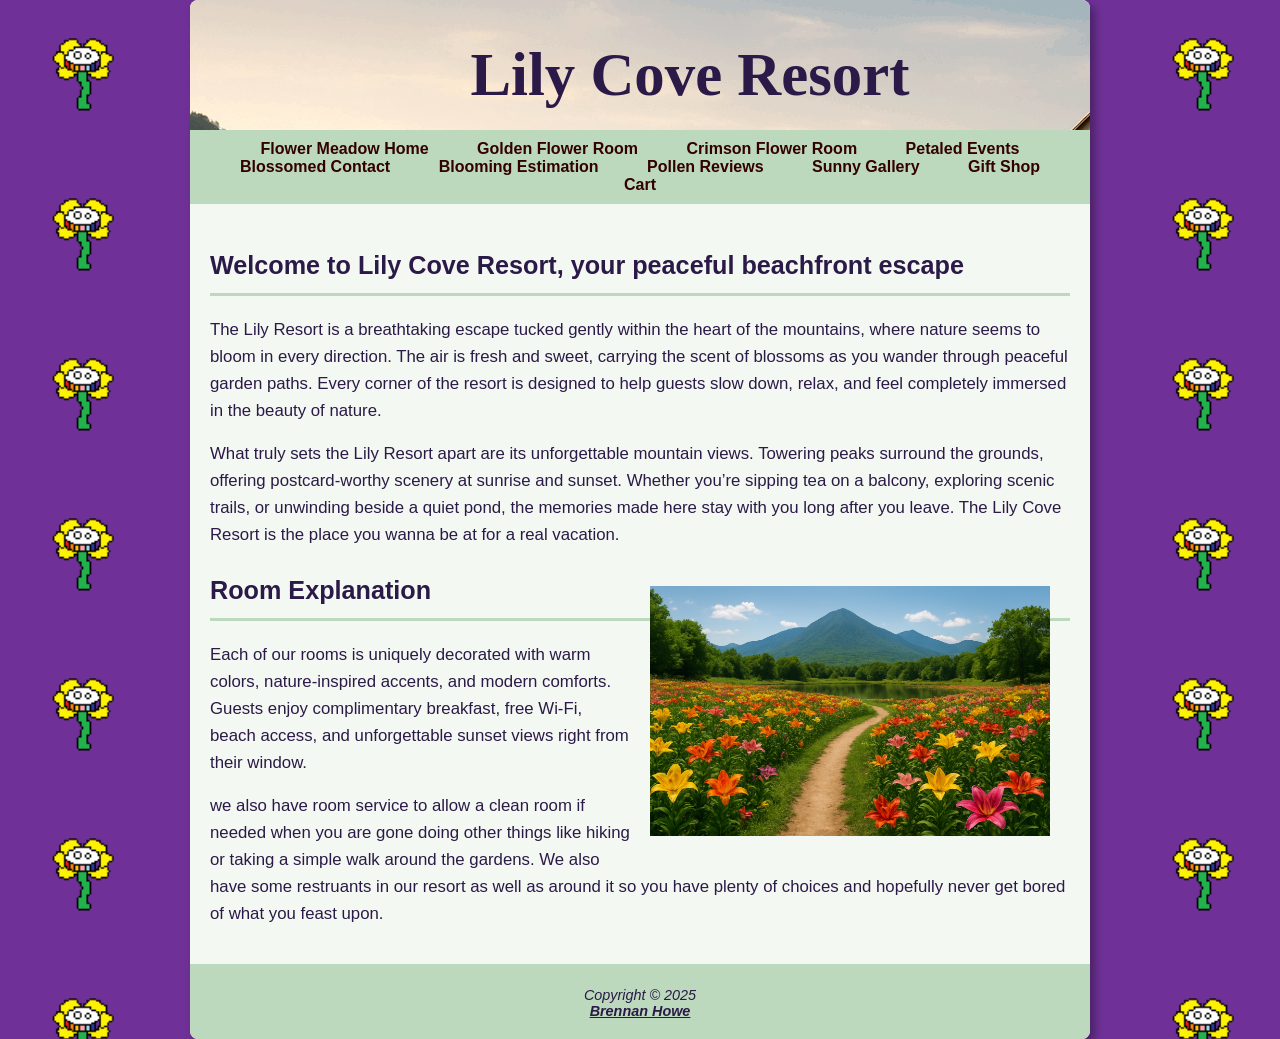
<file: index.html>
<!DOCTYPE html>
<!--defines the document type and version of HTML-->
<html lang="en">
<head>
<title>Welcome to Lily Cove</title>
<meta charset="utf-8">
<meta name="viewport" content="width=device-width, initial-scale=1.0">
<link rel="stylesheet" href="styles/styles.css">
</head>
<body>
<div id="wrapper">
  <header>
      <h1>Lily Cove Resort</h1>
  </header>
  <!--Main navigation bar for site links-->
  <nav>
	 <ul> 
		 <li><a href="index.html">Flower Meadow Home</a></li>
		 <li><a href="rooms/golden_flower_room.html">Golden Flower Room</a></li>
		 <li><a href="rooms/crimson_flower_room.html">Crimson Flower Room</a></li>
		 <li><a href="events/weekend.html">Petaled Events</a></li>
		 <li><a href="contact.html">Blossomed Contact</a></li>
		 <li><a href="estimate/estimate.html">Blooming Estimation</a></li>
		 <li><a href="review/review.html">Pollen Reviews</a></li>
		 <li><a href="gallery/gallery.html">Sunny Gallery</a></li>
		 <li><a href="shopping/shop.html">Gift Shop</a></li>
		 <li><a href="shopping/cart.html">Cart</a></li>
	 </ul>
</nav>
 <!--Main content area for introductory and room information-->
 <main>
 <h2> Welcome to Lily Cove Resort, your peaceful beachfront escape </h2>
 <!--Introductory paragraphs describing the resort atmosphere-->
 <p> The Lily Resort is a breathtaking escape tucked gently within the heart of the mountains, where nature seems to bloom in every direction. The air is fresh and sweet, carrying the scent of blossoms as you wander through peaceful garden paths. Every corner of the resort is designed to help guests slow down, relax, and feel completely immersed in the beauty of nature.</p>
 <p> What truly sets the Lily Resort apart are its unforgettable mountain views. Towering peaks surround the grounds, offering postcard-worthy scenery at sunrise and sunset. Whether you’re sipping tea on a balcony, exploring scenic trails, or unwinding beside a quiet pond, the memories made here stay with you long after you leave. The Lily Cove Resort is the place you wanna be at for a real vacation.</p>
  <!--Embedded image showing scenic view-->
 <img src="images/scenery.jpg" alt="Beautiful mountain and garden scenery at Lily Cove Resort" width="400" height="250">
 <h2>Room Explanation</h2>
 <p>Each of our rooms is uniquely decorated with warm colors, nature-inspired accents, and modern comforts. Guests enjoy complimentary breakfast, free Wi-Fi, beach access, and unforgettable sunset views right from their window.</p>
 <p>we also have room service to allow a clean room if needed when you are gone doing other things like hiking or taking a simple walk around the gardens. We also have some restruants in our resort as well as around it so you have plenty of choices and hopefully never get bored of what you feast upon.</p>
  </main>
  <!--Footer section with copyright and contact email-->
  <footer>
  Copyright &copy; 2025<br>
  <!--Email link for contacting the site owner-->
  <a href="bdhowe@amarillocollege.com">Brennan Howe</a>
  </footer>
</div>
</body>
</html>
</file>
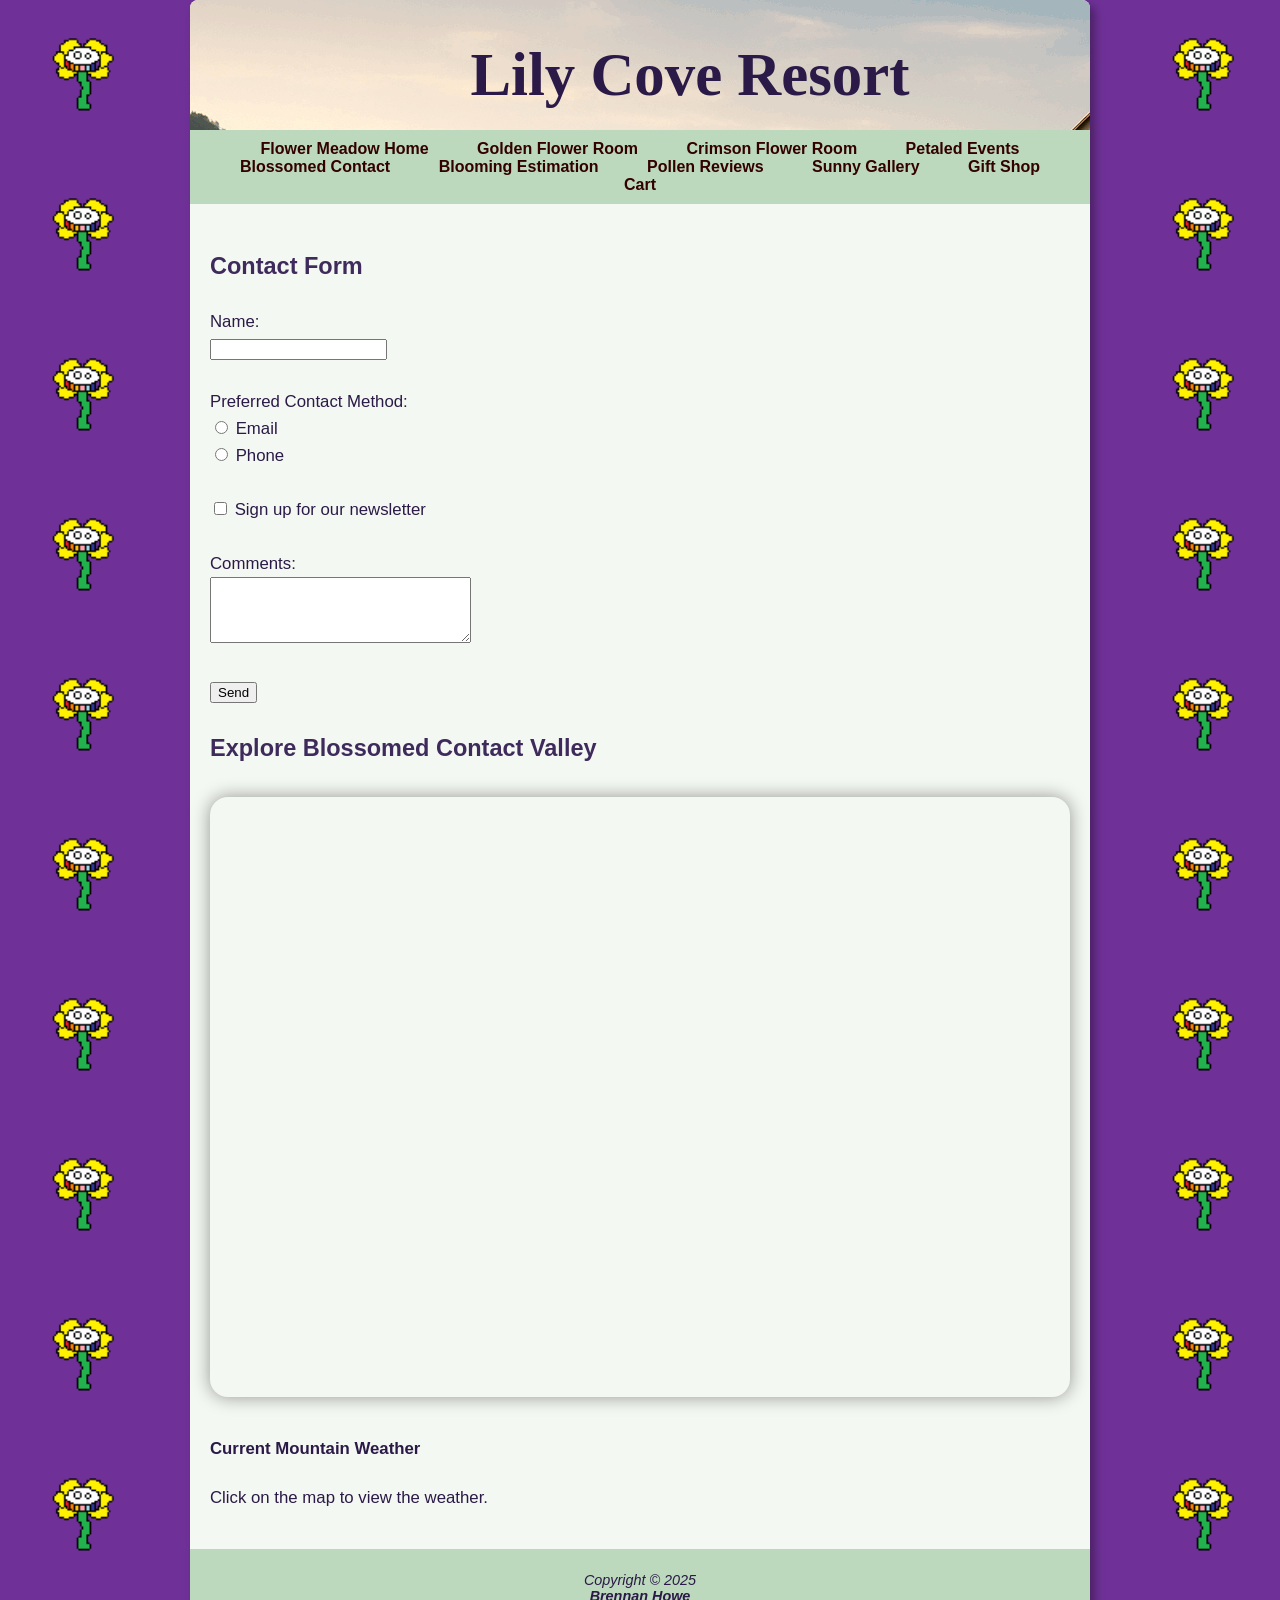
<file: contact.html>
<!DOCTYPE html>
<html lang="en">
<head>
<title>Lily Cove - Blossomed Contact</title>
<meta charset="utf-8">
<meta name="viewport" content="width=device-width, initial-scale=1.0">
<link rel="stylesheet" href="styles/styles.css">
</head>

<body>

<div id="wrapper">

<header>
    <h1>Lily Cove Resort</h1>
</header>

<nav>
    <ul> 
        <li><a href="index.html">Flower Meadow Home</a></li>
        <li><a href="rooms/golden_flower_room.html">Golden Flower Room</a></li>
        <li><a href="rooms/crimson_flower_room.html">Crimson Flower Room</a></li>
        <li><a href="events/weekend.html">Petaled Events</a></li>
        <li><a href="contact.html">Blossomed Contact</a></li>
        <li><a href="estimate/estimate.html">Blooming Estimation</a></li>
        <li><a href="review/review.html">Pollen Reviews</a></li>
        <li><a href="gallery/gallery.html">Sunny Gallery</a></li>
        <li><a href="shopping/shop.html">Gift Shop</a></li>
        <li><a href="shopping/cart.html">Cart</a></li>
    </ul>
</nav>

<main>

<h3>Contact Form</h3>

<form action="https://webdevbasics.net/scripts/demo.php" method="post">

<label for="name">Name:</label><br>
<input type="text" id="name" name="name"><br><br>

<label>Preferred Contact Method:</label><br>

<input type="radio" id="email" name="contact" value="email">
<label for="email">Email</label><br>

<input type="radio" id="phone" name="contact" value="phone">
<label for="phone">Phone</label><br><br>

<label for="newsletter">
<input type="checkbox" id="newsletter" name="newsletter">
Sign up for our newsletter
</label><br><br>

<label for="comments">Comments:</label><br>
<textarea id="comments" name="comments" rows="4" cols="30"></textarea><br><br>

<input type="submit" value="Send">

</form>

<h3>Explore Blossomed Contact Valley</h3>

<div class="map-wrapper">

<iframe
    id="valleyMap"
    src="https://www.google.com/maps?q=Maroon+Bells+Colorado&output=embed"
    class="interactive-map"
    allowfullscreen=""
    loading="lazy">
</iframe>

</div>

<div id="weatherBox">

<h4>Current Mountain Weather</h4>

<p id="temp">
    Click on the map to view the weather.
</p>

<p id="condition"></p>

</div>

<script>

document.getElementById("valleyMap").onclick = function() {

    document.getElementById("temp").innerHTML =
        "Temperature: 48°F";

    document.getElementById("condition").innerHTML =
        "Cool mountain air with flower fields blooming beneath snowy peaks.";

};

</script>

</main>

<footer>
Copyright &copy; 2025<br>
<a href="mailto:bdhowe@amarillocollege.com">Brennan Howe</a>
</footer>

</div>

</body>
</html>
</file>
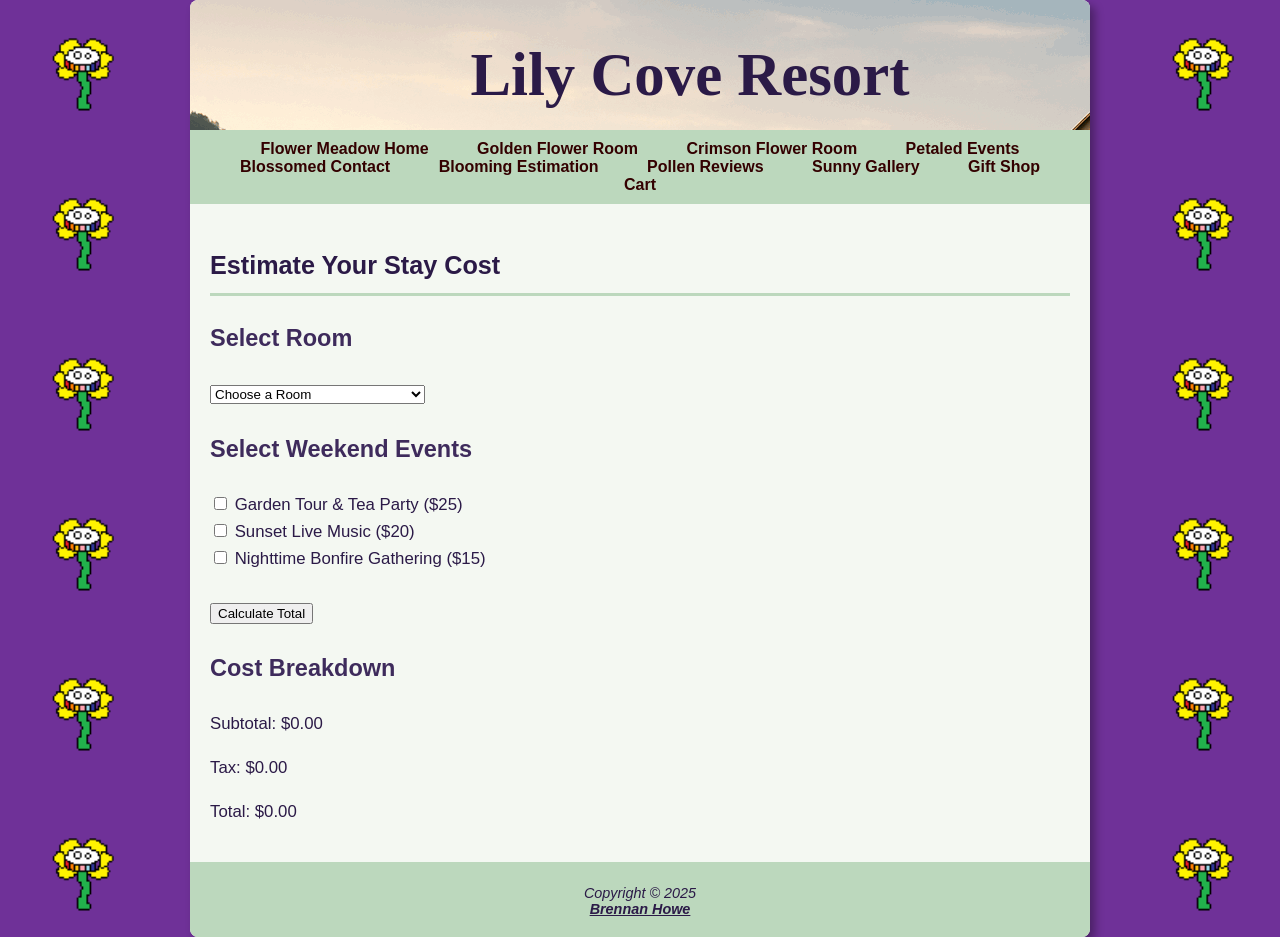
<file: estimate/estimate.html>
<!DOCTYPE html>
<html lang="en">
<head>
<meta charset="utf-8">
<meta name="viewport" content="width=device-width, initial-scale=1.0">
<title>Lily Cove - Estimation of Costs</title>
<link rel="stylesheet" href="../styles/styles.css">
</head>
<body>

<div id="wrapper">

<header>
<h1>Lily Cove Resort</h1>
</header>

<nav>
	<ul>
		<li><a href="../index.html">Flower Meadow Home</a></li>
		<li><a href="../rooms/golden_flower_room.html">Golden Flower Room</a></li>
		<li><a href="../rooms/crimson_flower_room.html">Crimson Flower Room</a></li>
		<li><a href="../events/weekend.html">Petaled Events</a></li>
		<li><a href="../contact.html">Blossomed Contact</a></li>
		<li><a href="../estimate/estimate.html">Blooming Estimation</a></li>
		<li><a href="../review/review.html">Pollen Reviews</a></li>
		<li><a href="../gallery/gallery.html">Sunny Gallery</a></li>
		<li><a href="../shopping/shop.html">Gift Shop</a></li>
		<li><a href="../shopping/cart.html">Cart</a></li>
	</ul>
</nav>

<main>

<h2>Estimate Your Stay Cost</h2>

<form>

<h3>Select Room</h3>

<select id="room">
<option value="0">Choose a Room</option>
<option value="139.99">Golden Flower Room - $139.99</option>
<option value="189.99">Crimson Flower Room - $169.99</option>
</select>

<h3>Select Weekend Events</h3>

<label>
<input type="checkbox" id="tea">
Garden Tour & Tea Party ($25)
</label><br>

<label>
<input type="checkbox" id="music">
Sunset Live Music ($20)
</label><br>

<label>
<input type="checkbox" id="bonfire">
Nighttime Bonfire Gathering ($15)
</label><br><br>

<button type="button" onclick="calculatePrice()">Calculate Total</button>

</form>

<h3>Cost Breakdown</h3>
<p>Subtotal: <span id="subtotal">$0.00</span></p>
<p>Tax: <span id="tax">$0.00</span></p>
<p>Total: <span id="total">$0.00</span></p>

</main>

<footer>
Copyright &copy; 2025<br>
<a href="bdhowe@amarillocollege.com">Brennan Howe</a>
</footer>

<script src="../scripts/estimate.js"></script>

</div>
</body>
</html>
</file>
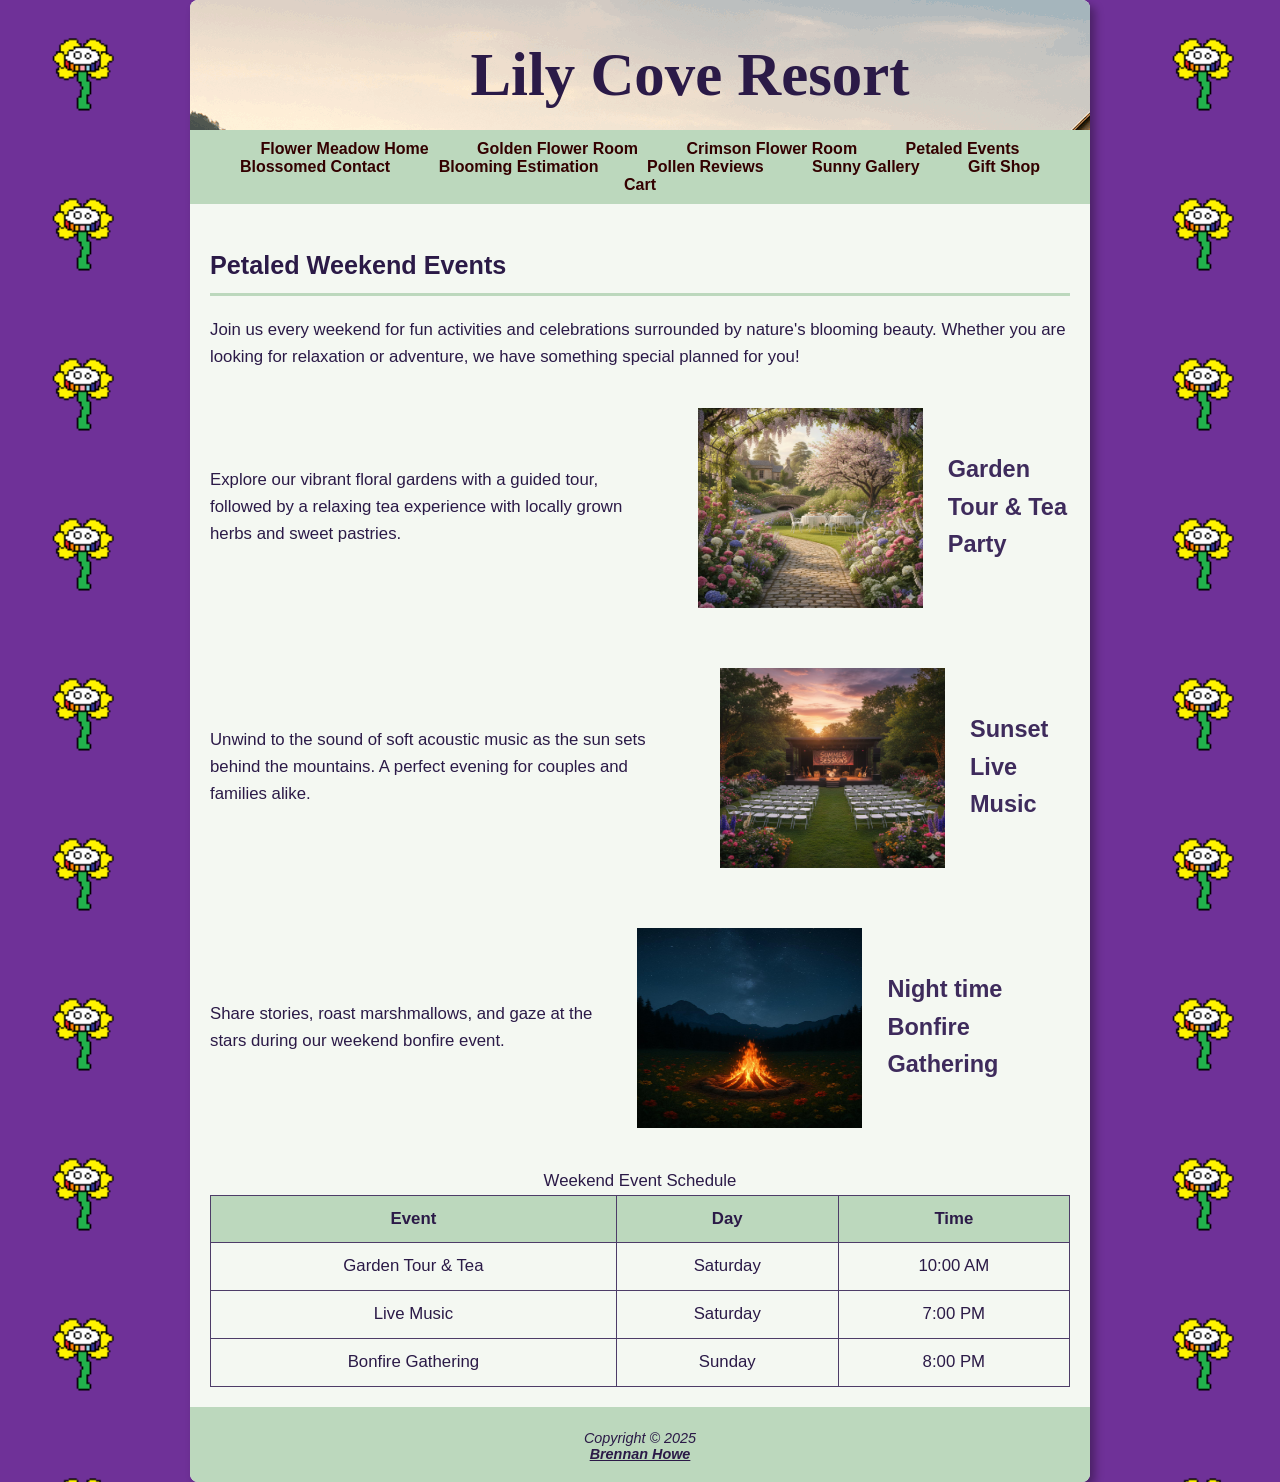
<file: events/weekend.html>
<!DOCTYPE html>
<html lang="en">
<head>
<!--Page title for the Petaled Events-->
<title>Lily Cove - Petaled Events</title>
<!--Character encoding-->
<meta charset="utf-8">
<meta name="viewport" content="width=device-width, initial-scale=1.0">
<link rel="stylesheet" href="../styles/styles.css">

</head>
<body>
<div id="wrapper">
  <header>
		<!--Main site heading-->
		<h1>Lily Cove Resort</h1>
  </header>
  <nav>
  <!--Navigation menu containing relative links to pages-->
	<ul> 
		<li><a href="../index.html">Flower Meadow Home</a></li>
		<li><a href="../rooms/golden_flower_room.html">Golden Flower Room</a></li>
		<li><a href="../rooms/crimson_flower_room.html">Crimson Flower Room</a></li>
		<li><a href="../events/weekend.html">Petaled Events</a></li>
		<li><a href="../contact.html">Blossomed Contact</a></li>
		<li><a href="../estimate/estimate.html">Blooming Estimation</a></li>
		<li><a href="../review/review.html">Pollen Reviews</a></li>
		<li><a href="../gallery/gallery.html">Sunny Gallery</a></li>
		<li><a href="../shopping/shop.html">Gift Shop</a></li>
		<li><a href="../shopping/cart.html">Cart</a></li>
	</ul>
  </nav>
  <main>
  <h2>Petaled Weekend Events</h2>
  <p>Join us every weekend for fun activities and celebrations surrounded by nature's blooming beauty. Whether you are looking for relaxation or adventure, we have something special planned for you!</p>

  <section>
    <h3>Garden Tour & Tea Party</h3>
    <img src="../images/garden_event.jpg" alt="Guests enjoying a garden tea party" width="225" height="200">
    <p>Explore our vibrant floral gardens with a guided tour, followed by a relaxing tea experience with locally grown herbs and sweet pastries.</p>
  </section>

  <section>
    <h3>Sunset Live Music</h3>
    <img src="../images/music_event.jpg" alt="Live music outdoors at sunset" width="225" height="200">
    <p>Unwind to the sound of soft acoustic music as the sun sets behind the mountains. A perfect evening for couples and families alike.</p>
  </section>

  <section>
    <h3>Night time Bonfire Gathering</h3>
    <img src="../images/bonfire_event.jpg" alt="Guests enjoying a bonfire by night" width="225" height="200">
    <p>Share stories, roast marshmallows, and gaze at the stars during our weekend bonfire event.</p>
  </section>
	<table>
	<caption>Weekend Event Schedule</caption>
	<tr>
		<th>Event</th>
		<th>Day</th>
		<th>Time</th>
	</tr>
	<tr>
		<td>Garden Tour & Tea</td>
		<td>Saturday</td>
		<td>10:00 AM</td>
	</tr>
	<tr>
		<td>Live Music</td>
		<td>Saturday</td>
		<td>7:00 PM</td>
	</tr>
	<tr>
		<td>Bonfire Gathering</td>
		<td>Sunday</td>
		<td>8:00 PM</td>
	</tr>
	</table>
</main>
  <!--Footer section with copyright and contact email-->
  <footer>
  Copyright &copy; 2025<br>
  <!--Email link for contacting the site owner-->
  <a href="bdhowe@amarillocollege.com">Brennan Howe</a>
  </footer>
</div>
</body>
</html>
</file>
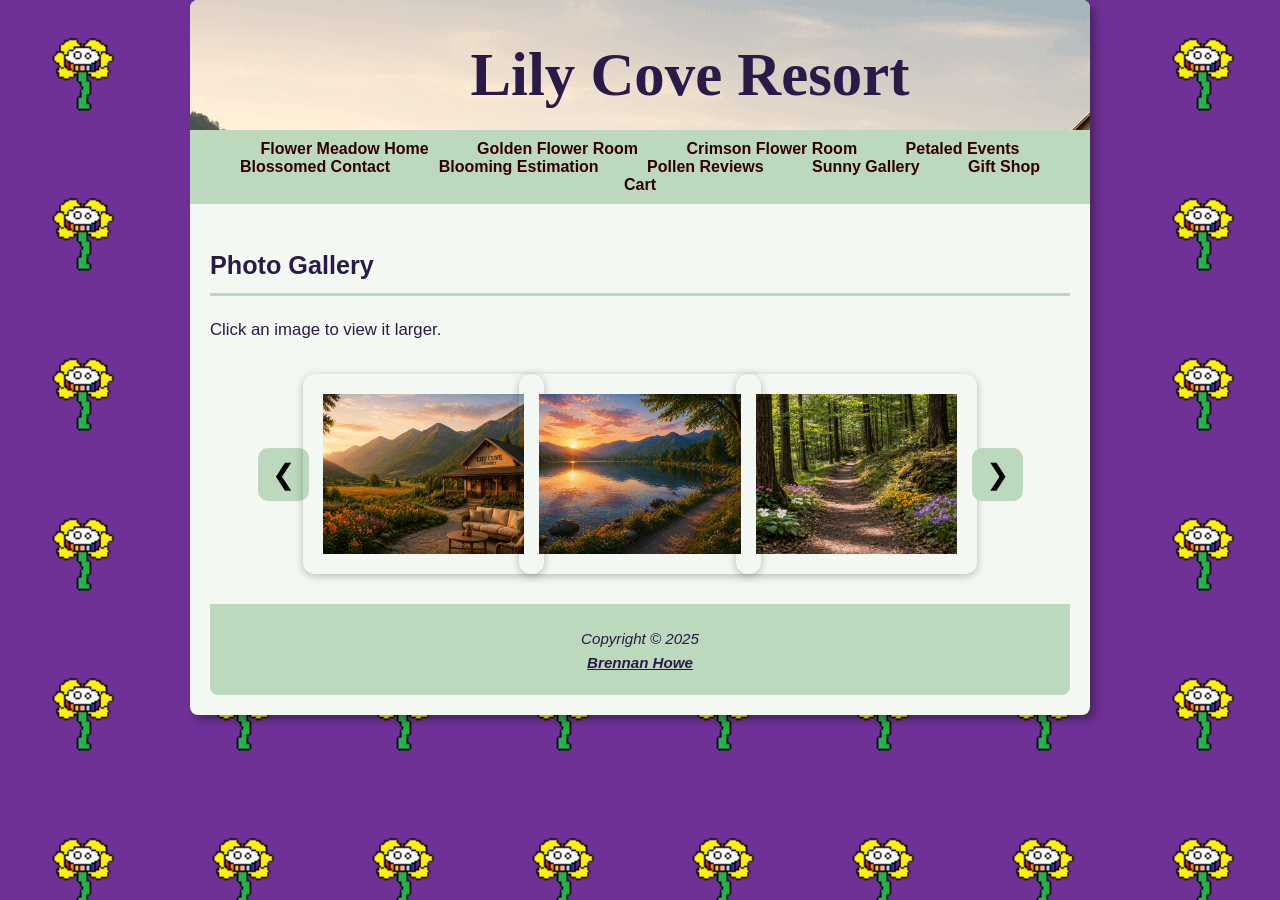
<file: gallery/gallery.html>
<!DOCTYPE html>
<html lang="en">
<head>
<title>Lily Cove - Photo Gallery</title>
<meta charset="utf-8">
<meta name="viewport" content="width=device-width, initial-scale=1.0">

<link rel="stylesheet" href="../styles/styles.css">
<link rel="stylesheet" href="../styles/gallery.css">

<script src="../scripts/gallery.js" defer></script>

</head>

<body>
<div id="wrapper">

<header>
  <h1>Lily Cove Resort</h1>
</header>

<nav>
	<ul> 
		<li><a href="../index.html">Flower Meadow Home</a></li>
		<li><a href="../rooms/golden_flower_room.html">Golden Flower Room</a></li>
		<li><a href="../rooms/crimson_flower_room.html">Crimson Flower Room</a></li>
		<li><a href="../events/weekend.html">Petaled Events</a></li>
		<li><a href="../contact.html">Blossomed Contact</a></li>
		<li><a href="../estimate/estimate.html">Blooming Estimation</a></li>
		<li><a href="../review/review.html">Pollen Reviews</a></li>
		<li><a href="../gallery/gallery.html">Sunny Gallery</a></li>
		<li><a href="../shopping/shop.html">Gift Shop</a></li>
		<li><a href="../shopping/cart.html">Cart</a></li>
	</ul>
</nav>

<main>

<h2>Photo Gallery</h2>
<p>Click an image to view it larger.</p>

<div class="gallery-wrapper">
  <button id="prevBtn">&#10094;</button>

  <div id="gallery"></div>

  <button id="nextBtn">&#10095;</button>
</div>

<div id="viewer">
  <span id="closeBtn">&times;</span>

  <div id="viewerContent">
    <img id="viewerImg">
    <div id="caption"></div>
  </div>
</div>

<footer>
Copyright &copy; 2025<br>
<a href="mailto:bdhowe@amarillocollege.com">Brennan Howe</a>
</footer>

</div>
</body>
</html>
</file>
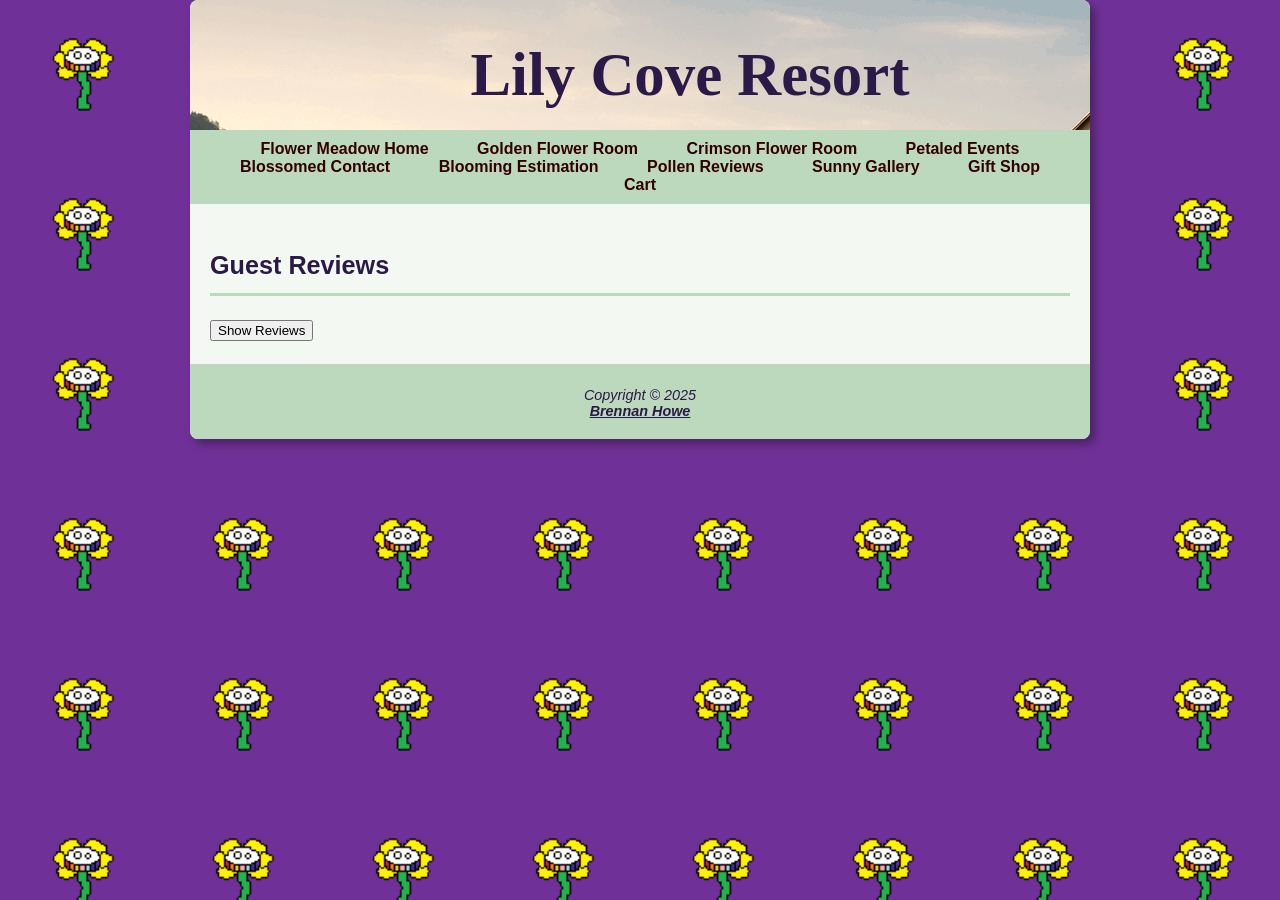
<file: review/review.html>
<!DOCTYPE html>
<html lang="en">
<head>
<meta charset="utf-8">
<meta name="viewport" content="width=device-width, initial-scale=1.0">
<title>Lily Cove - Reviews</title>
<link rel="stylesheet" href="../styles/styles.css">
</head>
<body>

<div id="wrapper">

<header>
<h1>Lily Cove Resort</h1>
</header>

<nav>
	<ul>
		<li><a href="../index.html">Flower Meadow Home</a></li>
		<li><a href="../rooms/golden_flower_room.html">Golden Flower Room</a></li>
		<li><a href="../rooms/crimson_flower_room.html">Crimson Flower Room</a></li>
		<li><a href="../events/weekend.html">Petaled Events</a></li>
		<li><a href="../contact.html">Blossomed Contact</a></li>
		<li><a href="../estimate/estimate.html">Blooming Estimation</a></li>
		<li><a href="../review/review.html">Pollen Reviews</a></li>
		<li><a href="../gallery/gallery.html">Sunny Gallery</a></li>
		<li><a href="../shopping/shop.html">Gift Shop</a></li>
		<li><a href="../shopping/cart.html">Cart</a></li>
	</ul>
</nav>

<main>

<h2>Guest Reviews</h2>

<button onclick="showReviews()">Show Reviews</button>

<div id="reviewOutput"></div>

</main>

<footer>
Copyright &copy; 2025<br>
<a href="bdhowe@amarillocollege.com">Brennan Howe</a>
</footer>

<script src="../scripts/review.js"></script>

</div>
</body>
</html>
</file>
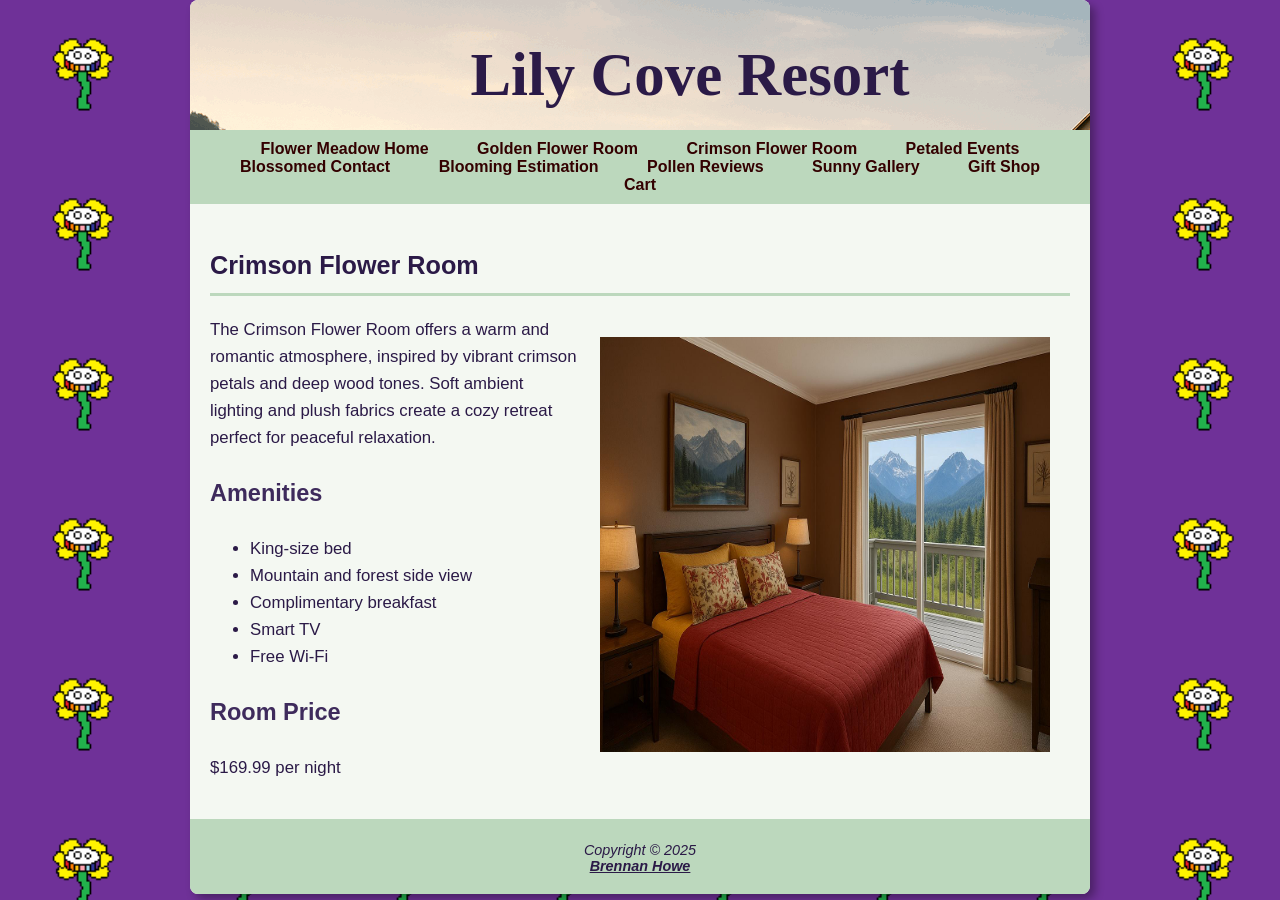
<file: rooms/crimson_flower_room.html>
<!DOCTYPE html>
<html lang="en">
<head>
<!--Page title for the Crimson Flower Room-->
<title>Lily Cove - Golden Flower Room</title>
<!--Character encoding-->
<meta charset="utf-8">
<meta name="viewport" content="width=device-width, initial-scale=1.0">
<link rel="stylesheet" href="../styles/styles.css">

</head>
<body>
<div id="wrapper">
  <header>
		<!--Main site heading-->
		<h1>Lily Cove Resort</h1>
  </header>
  <nav>
  <!--Navigation menu containing relative links to pages-->
	<ul> 
		<li><a href="../index.html">Flower Meadow Home</a></li>
		<li><a href="../rooms/golden_flower_room.html">Golden Flower Room</a></li>
		<li><a href="../rooms/crimson_flower_room.html">Crimson Flower Room</a></li>
		<li><a href="../events/weekend.html">Petaled Events</a></li>
		<li><a href="../contact.html">Blossomed Contact</a></li>
		<li><a href="../estimate/estimate.html">Blooming Estimation</a></li>
		<li><a href="../review/review.html">Pollen Reviews</a></li>
		<li><a href="../gallery/gallery.html">Sunny Gallery</a></li>
		<li><a href="../shopping/shop.html">Gift Shop</a></li>
		<li><a href="../shopping/cart.html">Cart</a></li>
	</ul>
  </nav>
  <main>
  <!--Section heading for room information-->
  <h2>Crimson Flower Room</h2>

    <img src="../images/crimson_room.jpg" alt="Crimson Flower Room" width="450" height="415">

    <p>The Crimson Flower Room offers a warm and romantic atmosphere, inspired by vibrant crimson petals and deep wood tones. Soft ambient lighting and plush fabrics create a cozy retreat perfect for peaceful relaxation.</p>
    <h3>Amenities</h3>
    <ul>
      <li>King-size bed</li>
      <li>Mountain and forest side view</li>
      <li>Complimentary breakfast</li>
      <li>Smart TV</li>
      <li>Free Wi-Fi</li>
    </ul>
    <h3>Room Price</h3>
    <p>$169.99 per night</p>
  </main>
  <!--Footer section with copyright and contact email-->
  <footer>
 Copyright &copy; 2025<br>
  <!--Email link for contacting the site owner-->
  <a href="bdhowe@amarillocollege.com">Brennan Howe</a>
  </footer>
</div>
</body>
</html>
</file>
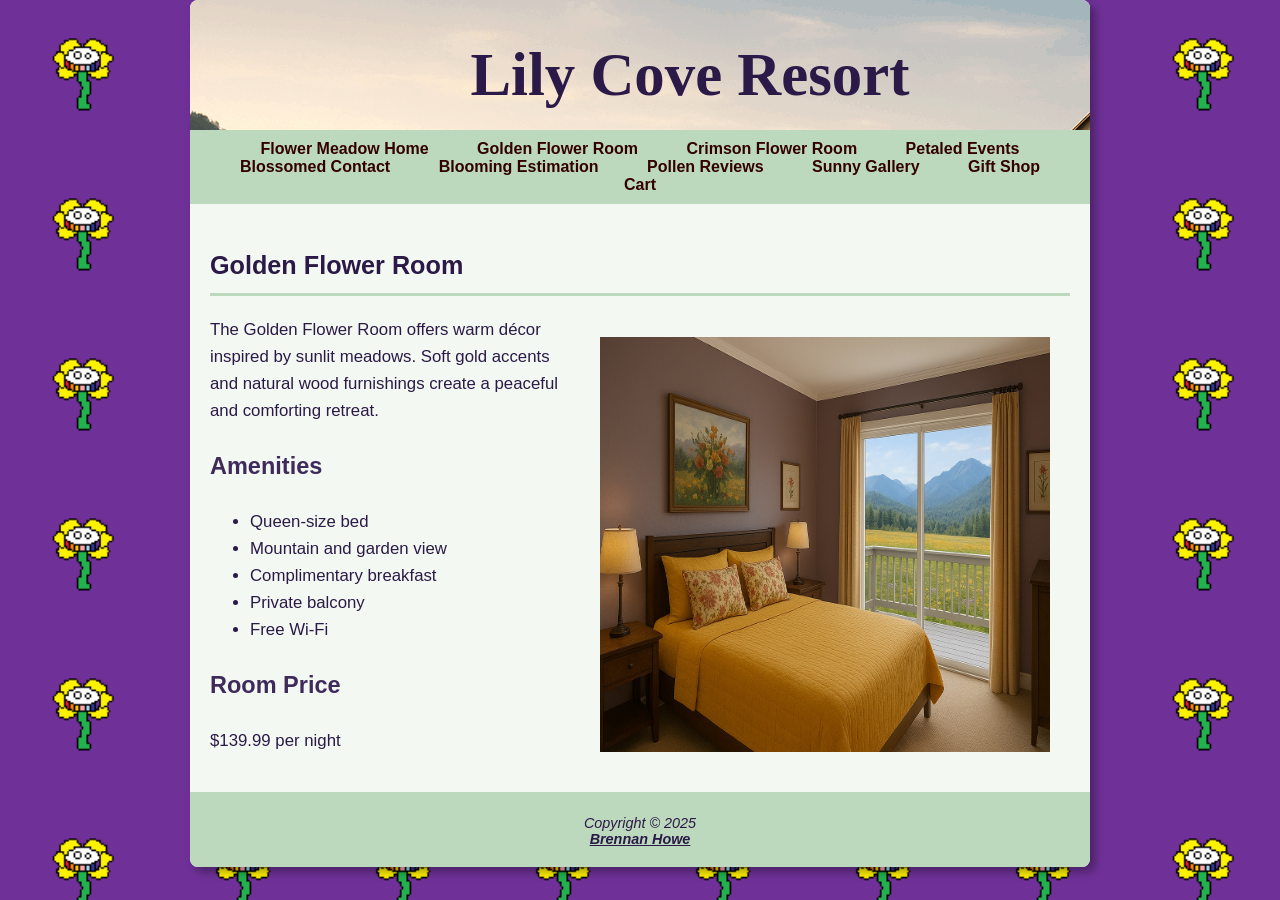
<file: rooms/golden_flower_room.html>
<!DOCTYPE html>
<html lang="en">
<head>
<!--Page title for the Golden Flower Room-->
<title>Lily Cove - Crimson Flower Room</title>
<!--Character encoding-->
<meta charset="utf-8">
<meta name="viewport" content="width=device-width, initial-scale=1.0">
<link rel="stylesheet" href="../styles/styles.css">

</head>
<body>
<div id="wrapper">
  <header>
		<!--Main site heading-->
		<h1>Lily Cove Resort</h1>
  </header>
  <nav>
  <!--Navigation menu containing relative links to pages-->
	<ul> 
		<li><a href="../index.html">Flower Meadow Home</a></li>
		<li><a href="../rooms/golden_flower_room.html">Golden Flower Room</a></li>
		<li><a href="../rooms/crimson_flower_room.html">Crimson Flower Room</a></li>
		<li><a href="../events/weekend.html">Petaled Events</a></li>
		<li><a href="../contact.html">Blossomed Contact</a></li>
		<li><a href="../estimate/estimate.html">Blooming Estimation</a></li>
		<li><a href="../review/review.html">Pollen Reviews</a></li>
		<li><a href="../gallery/gallery.html">Sunny Gallery</a></li>
		<li><a href="../shopping/shop.html">Gift Shop</a></li>
		<li><a href="../shopping/cart.html">Cart</a></li>
	</ul>
  </nav>
  <main>
  <!--Section heading for room information-->
   <h2>Golden Flower Room</h2>

  <img src="../images/golden_room.jpg" alt="Golden Flower Room" width="450" height="415">

  <p>The Golden Flower Room offers warm décor inspired by sunlit meadows. Soft gold accents and natural wood furnishings create a peaceful and comforting retreat.</p>
  <h3>Amenities</h3>
  <ul>
    <li>Queen-size bed</li>
    <li>Mountain and garden view</li>
    <li>Complimentary breakfast</li>
    <li>Private balcony</li>
    <li>Free Wi-Fi</li>
  </ul>

  <h3>Room Price</h3>
  <p>$139.99 per night</p>
  </main>
  <!--Footer section with copyright and contact email-->
  <footer>
 Copyright &copy; 2025<br>
  <!--Email link for contacting the site owner-->
  <a href="bdhowe@amarillocollege.com">Brennan Howe</a>
  </footer>
</div>
</body>
</html>
</file>
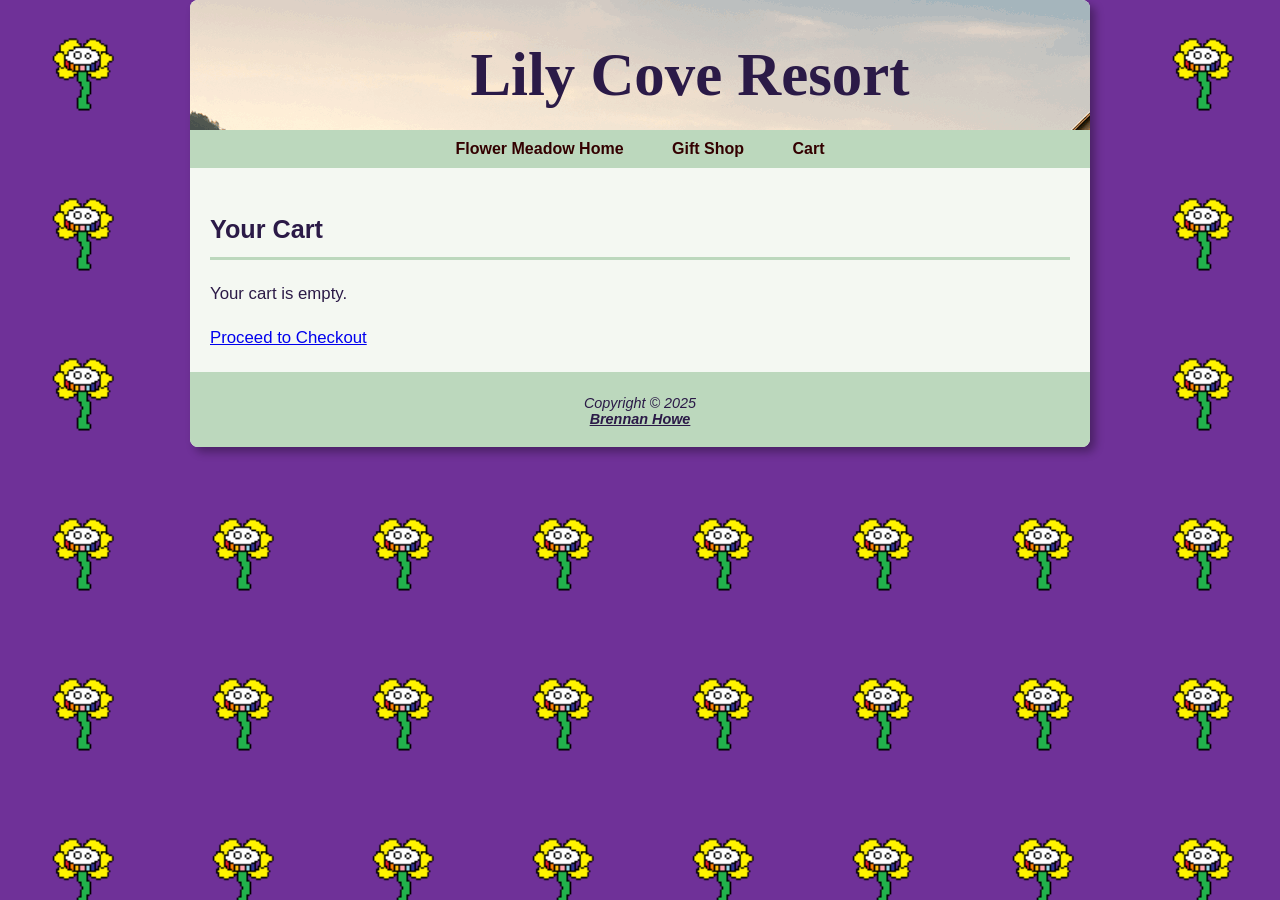
<file: shopping/cart.html>
<!DOCTYPE html>
<html lang="en">
<head>
<title>Cart | Lily Cove</title>
<meta charset="utf-8">
<meta name="viewport" content="width=device-width, initial-scale=1.0">
<link rel="stylesheet" href="../styles/styles.css">
</head>

<body>
<div id="wrapper">

<header>
    <h1>Lily Cove Resort</h1>
</header>

<nav>
<ul>
    <li><a href="../index.html">Flower Meadow Home</a></li>
    <li><a href="../shopping/shop.html">Gift Shop</a></li>
    <li><a href="../shopping/cart.html">Cart</a></li>
</ul>
</nav>

<main>
<h2>Your Cart</h2>

<div id="cart"></div>

<a href="../shopping/checkout.html">Proceed to Checkout</a>
</main>

<footer>
  Copyright &copy; 2025<br>
  <a href="mailto:bdhowe@amarillocollege.com">Brennan Howe</a>
</footer>

</div>

<script src="../scripts/shop.js"></script>
<script src="../scripts/cart.js"></script>

</body>
</html>
</file>
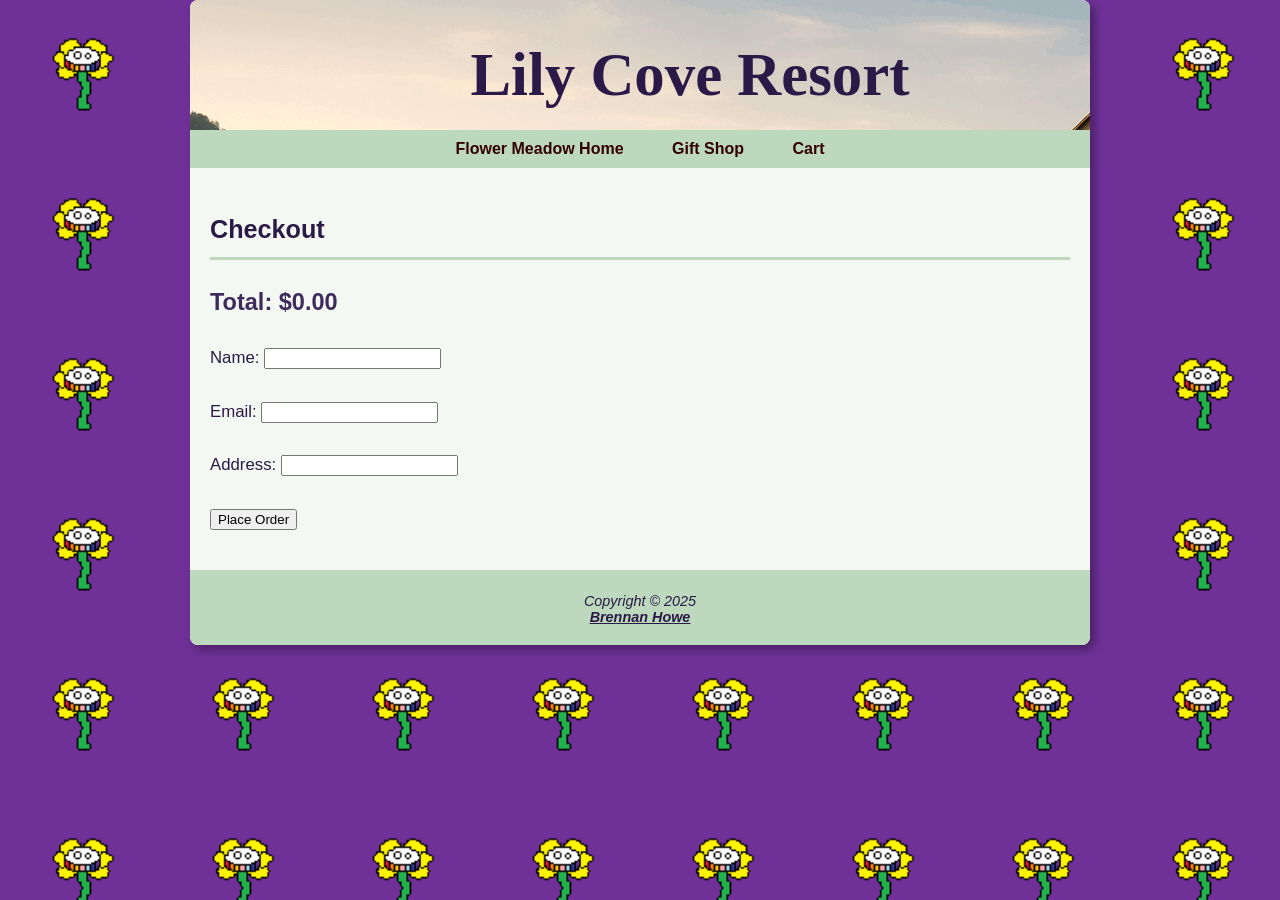
<file: shopping/checkout.html>
<!DOCTYPE html>
<html lang="en">
<head>
<title>Checkout | Lily Cove</title>
<meta charset="utf-8">
<meta name="viewport" content="width=device-width, initial-scale=1.0">
<link rel="stylesheet" href="../styles/styles.css">

<script src="../scripts/checkout.js" defer></script>
</head>

<body>
<div id="wrapper">

<header>
    <h1>Lily Cove Resort</h1>
</header>

<nav>
<ul>
    <li><a href="../index.html">Flower Meadow Home</a></li>
    <li><a href="../shopping/shop.html">Gift Shop</a></li>
    <li><a href="../shopping/cart.html">Cart</a></li>
</ul>
</nav>

<main>
<h2>Checkout</h2>

<div id="summary"></div>

<form onsubmit="return validateForm()">
    Name: <input id="name"><br><br>
    Email: <input id="email"><br><br>
    Address: <input id="address"><br><br>

    <button type="submit">Place Order</button>
</form>

<p id="error" style="color:red;"></p>
</main>

<footer>
  Copyright &copy; 2025<br>
  <a href="bdhowe@amarillocollege.com">Brennan Howe</a>
  </footer>

</div>
</body>
</html>
</file>
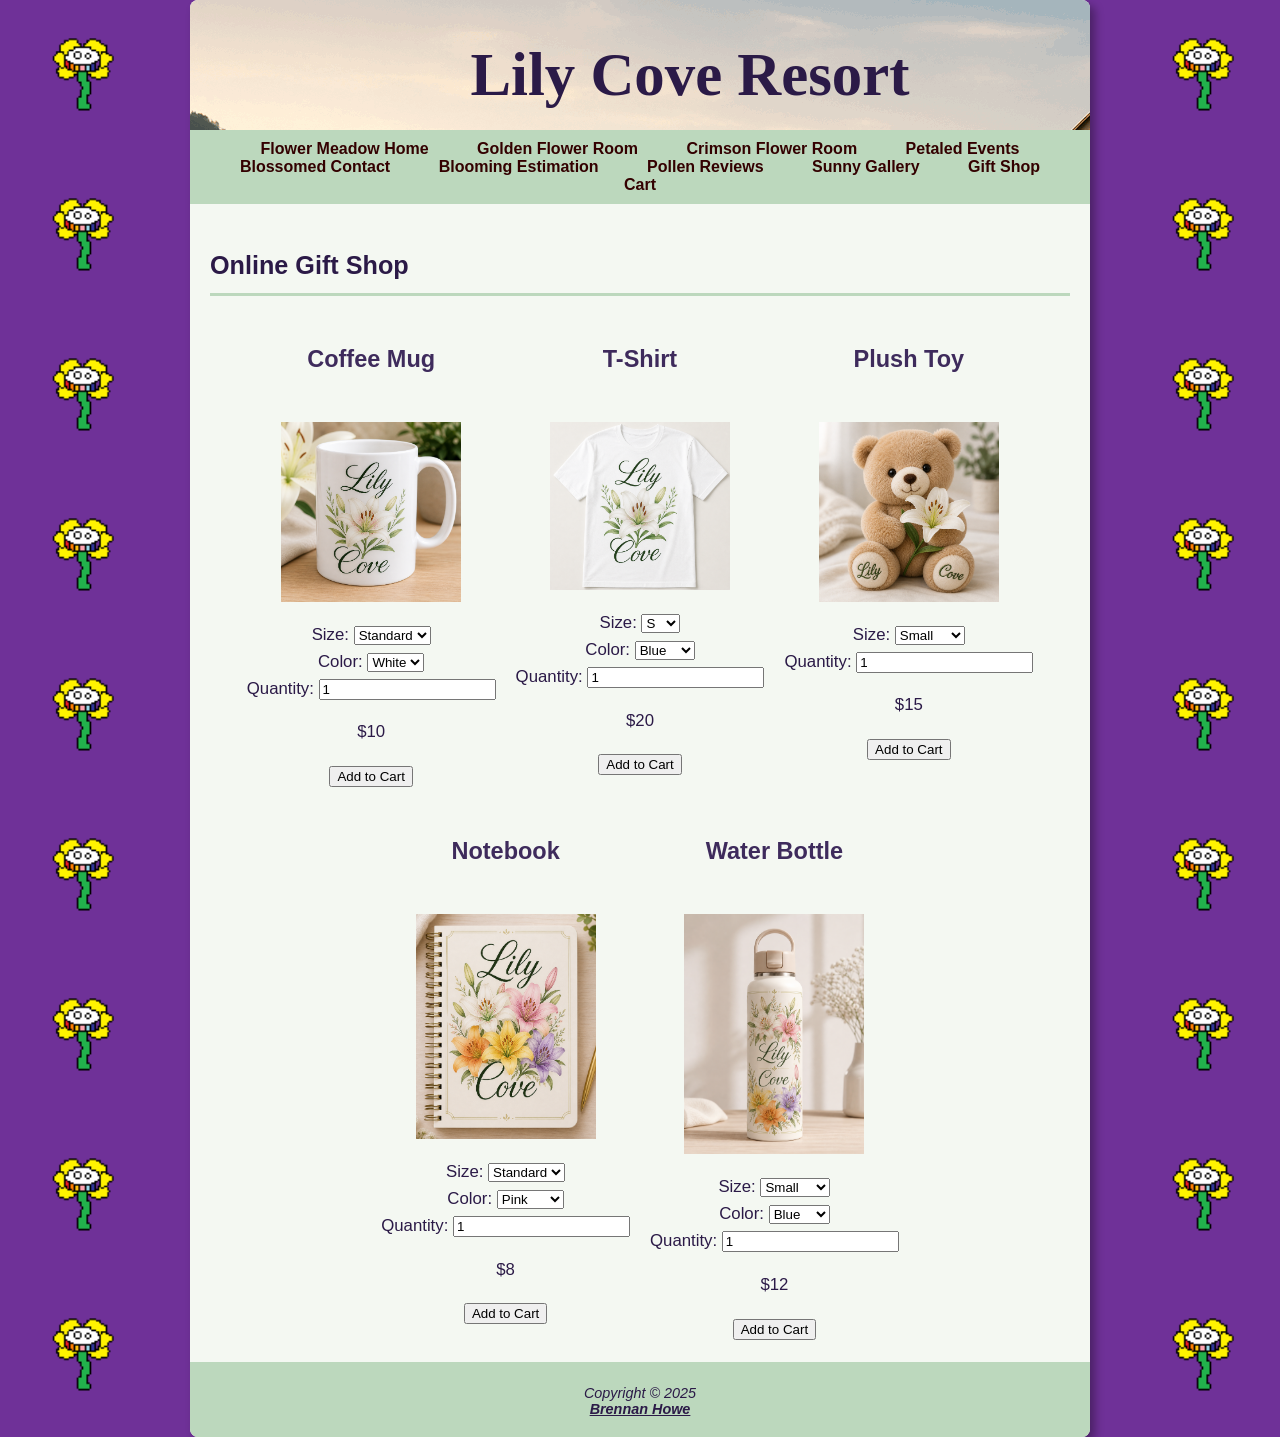
<file: shopping/shop.html>
<!DOCTYPE html>
<html lang="en">
<head>
<title>Gift Shop | Lily Cove</title>
<meta charset="utf-8">
<meta name="viewport" content="width=device-width, initial-scale=1.0">
<link rel="stylesheet" href="../styles/styles.css">

<script src="../scripts/shop.js" defer></script>
</head>

<body>
<div id="wrapper">

<header>
    <h1>Lily Cove Resort</h1>
</header>

<nav>
<ul>
    <li><a href="../index.html">Flower Meadow Home</a></li>
    <li><a href="../rooms/golden_flower_room.html">Golden Flower Room</a></li>
    <li><a href="../rooms/crimson_flower_room.html">Crimson Flower Room</a></li>
    <li><a href="../events/weekend.html">Petaled Events</a></li>
    <li><a href="../contact.html">Blossomed Contact</a></li>
    <li><a href="../estimate/estimate.html">Blooming Estimation</a></li>
    <li><a href="../review/review.html">Pollen Reviews</a></li>
    <li><a href="../gallery/gallery.html">Sunny Gallery</a></li>
    <li><a href="../shopping/shop.html">Gift Shop</a></li>
    <li><a href="../shopping/cart.html">Cart</a></li>
</ul>
</nav>

<main>
<h2>Online Gift Shop</h2>

<p id="message" style="color:green;"></p>

<div id="products" class="product-grid"></div>

</main>

 <footer>
  Copyright &copy; 2025<br>
  <a href="bdhowe@amarillocollege.com">Brennan Howe</a>
  </footer>

</div>
</body>
</html>
</file>
<file: styles/styles.css>
header, nav, main, footer { 
    display: block; 
}

body {
    background-color: #2b1a47;

    background-image: url("../images/LilyFlowerBackground.png");
    background-repeat: repeat;
    background-size: 160px;

    font-family: "Verdana", Arial, sans-serif;
    margin: 0;
    padding: 0;
}

#wrapper {  
    width: 900px;
    margin: 0 auto;
    background-color: #f4f8f2;
    color: #2b1a47;
    box-shadow: 5px 5px 10px #00000055;
    border-radius: 8px;
}

h1 { 
    background-image: url(../images/logo.gif);
    background-repeat: no-repeat;
    background-color: #f4f8f2;
    font-family: Georgia, "Times New Roman", serif;
    font-size: 3.8em;
    padding: 40px 20px 20px 120px;
    margin: 0;
    text-align: center;
    color: #2b1a47;
    border-radius: 8px 8px 0 0;
}

nav { 
    background-color: #bcd8bd;
    padding: 10px;
}

nav ul {
    list-style-type: none;
    margin: 0;
    padding: 0;
    text-align: center;
}

nav li {  
    display: inline-block;
    margin: 0 10px;
}

nav a {  
    text-decoration: none;
    color: #2b1a47;
    font-weight: bold;
    padding: 6px 12px;
    border-radius: 4px; 
}

nav a:link { 
    color: #330000; 
}

nav a:visited { 
    color: #4d3d68; 
}

nav a:hover { 
    background-color: #4d3d68;
    color: #f4f8f2; 
}

main {
    padding: 20px;
    font-size: 1.05em;
    line-height: 1.6;
}

main img { 
    float: right;
    padding: 20px;
    border-radius: 10px;
}

main section {
    display: flex;
    flex-direction: row-reverse; 
    align-items: center; 
    margin-bottom: 20px; 
    gap: 5px;
    flex-wrap: nowrap;
}

main section img {
    flex-shrink: 0;
    margin-left: 15px; 
}

main section div {
    flex-grow: 1;
}

h2 {
    color: #2b1a47;
    border-bottom: 3px solid #bcd8bd;
    padding-bottom: 8px;
}

h3 {
    color: #3e2b5c;
    font-size: 1.4em;
}

table {
    width: 100%;
    border-collapse: collapse;
    margin-top: 20px;
}

th, td {
    border: 1px solid #4d3d68;
    padding: 10px;
    text-align: center;
}

th {
    background-color: #bcd8bd;
}

footer {
    background-color: #bcd8bd;
    text-align: center;
    padding: 20px;
    font-size: 0.9em;
    font-style: italic;
    border-top: 3px solid #bcd8bd;
    border-radius: 0 0 8px 8px;
}

footer a {
    color: #2b1a47;
    font-weight: bold;
}

footer a:hover {
    color: #4d3d68;
}

.product-grid {
    display: flex;
    flex-wrap: wrap;
    justify-content: center;
    gap: 20px;
}

.product {
    text-align: center;
}

.product-img {
    width: 180px;
    height: auto;
    float: none;
    display: block;
    margin: 0 auto;
}

.map-wrapper {
    position: relative;
    width: 100%;
    max-width: 1000px;
    margin: 30px auto;
}

.interactive-map {
    width: 100%;
    height: 600px;
    border: none;
    border-radius: 18px;
    box-shadow: 0 0 18px rgba(0,0,0,0.4);
    cursor: pointer;
}

@media (max-width: 768px) {

    #wrapper {
        width: 100%;
        margin: 0;
        border-radius: 0;
    }

    nav ul {
        display: flex;
        flex-direction: column;
        align-items: center;
    }

    nav li {
        display: block;
        margin: 10px 0;
    }

    nav a {
        display: block;
        width: 90%;
        text-align: center;
        font-size: 1.1em;
    }

    main img {
        float: none;
        display: block;
        margin: 10px auto;
        max-width: 100%;
        height: auto;
    }

    table {
        font-size: 0.9em;
    }

    body {
        font-family: Arial;
        margin: 20px;
    }

    h1 {
        color: darkblue;
    }

    label {
        display: block;
        margin: 10px 0;
    }
}
</file>
<file: styles/gallery.css>
.gallery-wrapper {
  display: grid;
  grid-template-columns: 60px 1fr 60px;
  align-items: center;
  width: 90%;
  max-width: 1100px;
  margin: 30px auto;
  gap: 10px;
}

#gallery {
  display: grid;
  grid-template-columns: repeat(auto-fit, minmax(160px, 1fr));
  gap: 15px;
  width: 100%;
  justify-items: center;
}

#gallery img {
  width: 100%;
  height: 160px;
  object-fit: cover;
  border-radius: 12px;
  cursor: pointer;
  transition: transform 0.2s ease, box-shadow 0.2s ease;
  box-shadow: 0 2px 8px rgba(0,0,0,0.25);
}

#gallery img:hover {
  transform: scale(1.05);
  box-shadow: 0 6px 15px rgba(0,0,0,0.35);
}

#prevBtn, #nextBtn {
  font-size: 28px;
  background-color: #bcd8bd;
  border: none;
  padding: 10px 14px;
  cursor: pointer;
  border-radius: 10px;
  transition: background-color 0.2s ease;
  justify-self: center;
}

#prevBtn:hover, #nextBtn:hover {
  background-color: #4d3d68;
  color: white;
}

#viewer {
  display: none;
  position: fixed;
  top: 0;
  left: 0;
  width: 100%;
  height: 100%;
  background-color: rgba(0,0,0,0.92);
  z-index: 999;
  justify-content: center;
  align-items: center;
}

#viewer.active {
  display: flex;
}

#viewerContent {
  display: flex;
  flex-direction: column;
  align-items: center;
  justify-content: center;
}

#viewerImg {
  max-width: 65%;
  max-height: 60%;
  border-radius: 12px;
  box-shadow: 0 0 20px rgba(0,0,0,0.5);
  object-fit: contain;
}

#caption {
  margin-top: 12px;
  color: white;
  font-size: 1.3em;
  text-align: center;
  max-width: 80%;
}

#closeBtn {
  position: absolute;
  top: 20px;
  right: 30px;
  font-size: 50px;
  color: white;
  cursor: pointer;
}

#closeBtn:hover {
  transform: scale(1.2);
}
</file>
